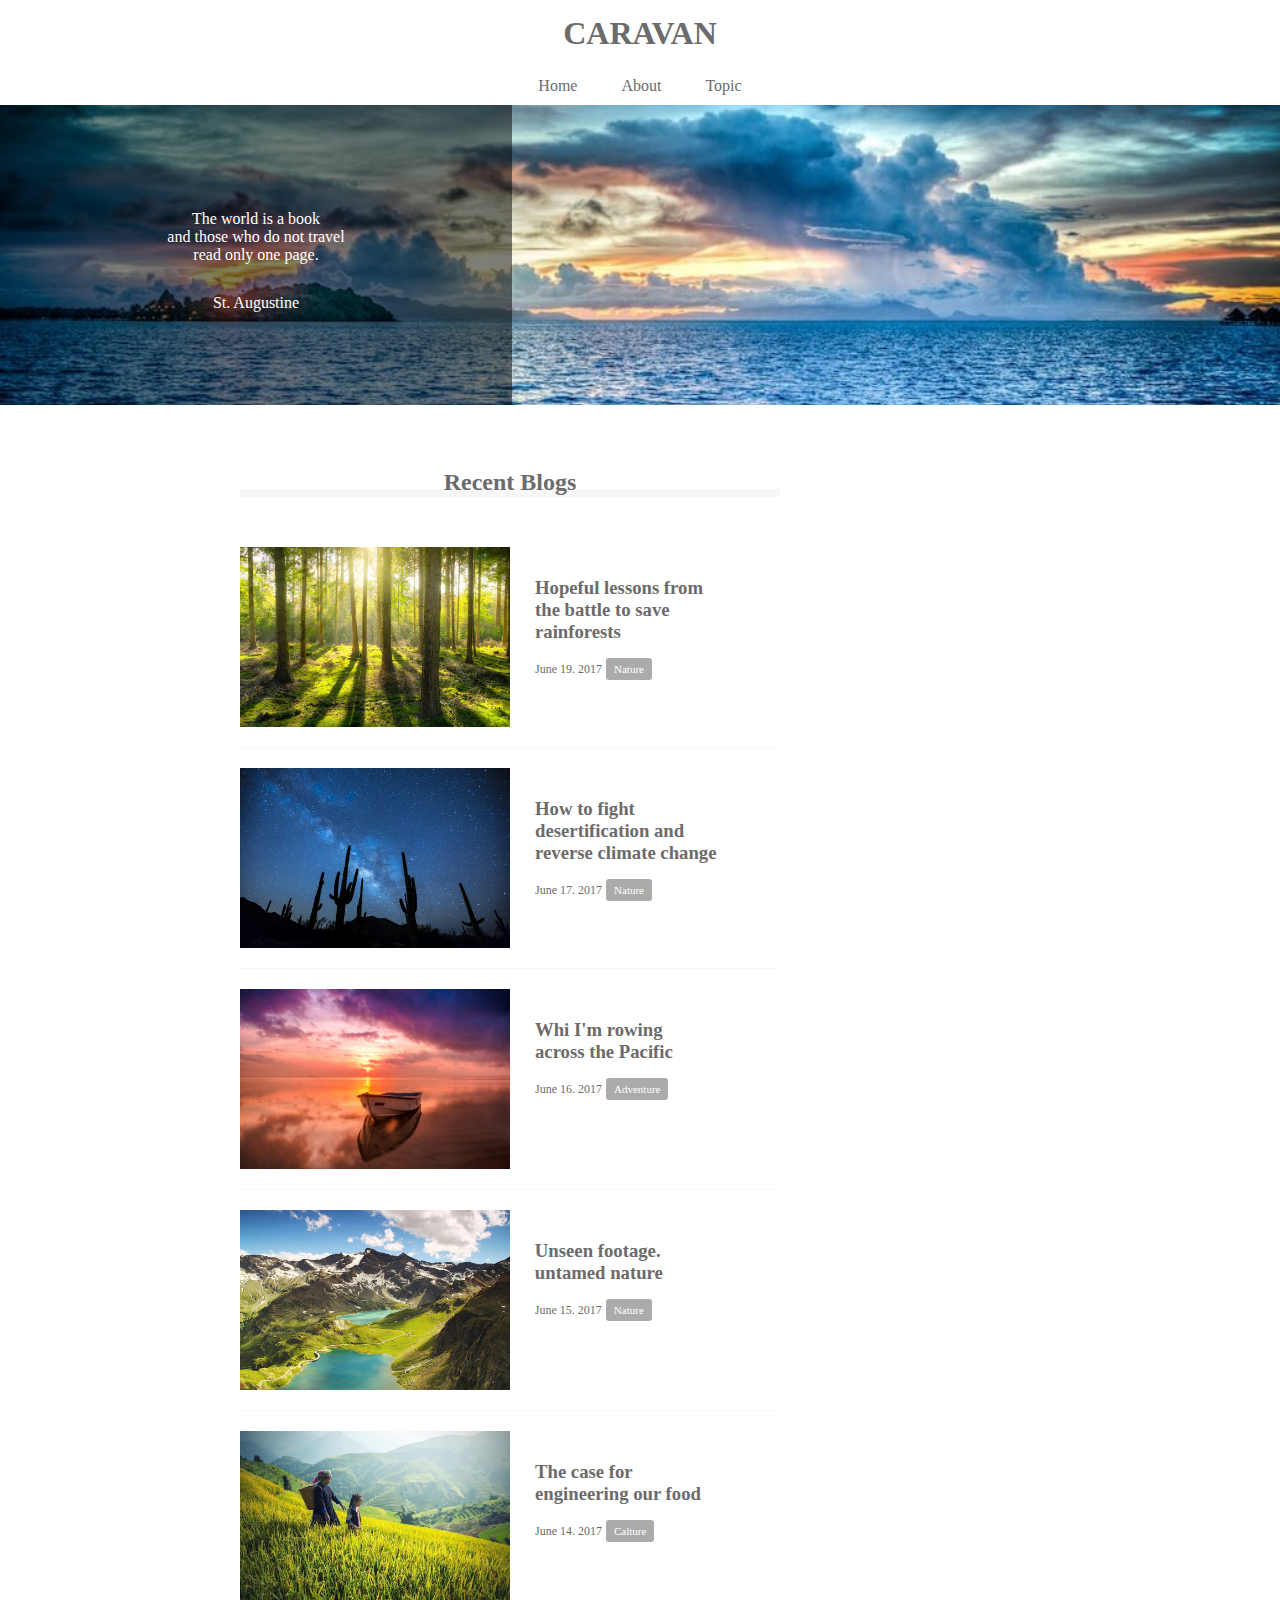
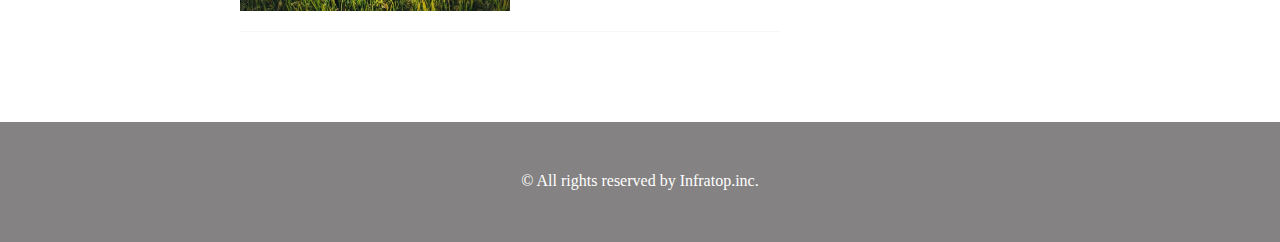
<file: caravan/index.html>
<!DOCTYPE html>
<html>
<head>
  <meta charset="UTF-8">
  <!-- CSSファイルの読み込み -->
  <link rel="stylesheet" href="style.css">
  <title>CARAVAN</title>
</head>
<body>
	<!-- ヘッダー部分 -->
	<header>
		<h1 class="headline">
			<a href="index.html">CARAVAN</a>
		</h1>
	</header>
	<!-- ナビゲーションメニュー部分 -->
	<nav>
		<ul class="nav-list">
			<li class="nav-list-item">
				<a href="index.html">Home</a>
			</li>
			<li class="nav-list-item">About</li>
			<li class="nav-list-item">Topic</li>
		</ul>
	</nav>
	<!-- メインビジュアル部分 -->
	<div class ="main-visual">
		<div class ="main-visual-content">
			<p class ="main-visual-text">
				The world is a book<br>
				and those who do not travel<br>
				read only one page.
			</p>
			<p class ="main-visual-name">
				St. Augustine
			</p>
		</div>
	</div>
	<!-- メイン部分 -->
	<main class ="main clearfix">
		<section class ="blog">
			<h2 class="blog-headline">Recent Blogs</h2>
			<div class="blog-box">
				<div class="blog-item clearfix">
					<img class="blog-image" src="img/forest.jpg">
					<section class="blog-text">
						<h3 class="blog-text-headline">
							<a href="single.html">
							Hopeful lessons from<br>
							the battle to save<br>
							rainforests
							</a>
						</h3>
						<p class="blog-date">June 19. 2017</p>
						<span class="category">Nature</span>
					</section>
				</div>
				<div class="blog-item clearfix">
					<img class="blog-image" src="img/desert.jpg">
					<section class="blog-text">
						<h3 class="blog-text-headline">
							<a href="single.html">
							How to fight<br>
							desertification and<br>
							reverse climate change
							</a>
						</h3>
						<p class="blog-date">June 17. 2017</p>
						<span class="category">Nature</span>
					</section>
				</div>
				<div class="blog-item clearfix">
					<img class="blog-image" src="img/sunset.jpg">
					<section class="blog-text">
						<h3 class="blog-text-headline">
							<a href="single.html">
							Whi I'm rowing<br>
							across the Pacific
							</a>
						</h3>
						<p class="blog-date">June 16. 2017</p>
						<span class="category">Adventure</span>
					</section>
				</div>
				<div class="blog-item clearfix">
					<img class="blog-image" src="img/italy.jpg">
					<section class="blog-text">
						<h3 class="blog-text-headline">
							<a href="single.html">
							Unseen footage.<br>
							untamed nature
							</a>
						</h3>
						<p class="blog-date">June 15. 2017</p>
						<span class="category">Nature</span>
					</section>
				</div>
				<div class="blog-item clearfix">
					<img class="blog-image" src="img/asia.jpg">
					<section class="blog-text">
						<h3 class="blog-text-headline">
							<a href="single.html">
							The case for<br>
							engineering our food
							</a>
						</h3>
						<p class="blog-date">June 14. 2017</p>
						<span class="category">Calture</span>
					</section>
				</div>
			</div>
		</section>
		<div class ="sidebar"></div>
	</main>
	<!-- フッター部分 -->
	<footer>
		<p class="footer-text">© All rights reserved by Infratop.inc.
	</footer>
</body>
</html>
</file>
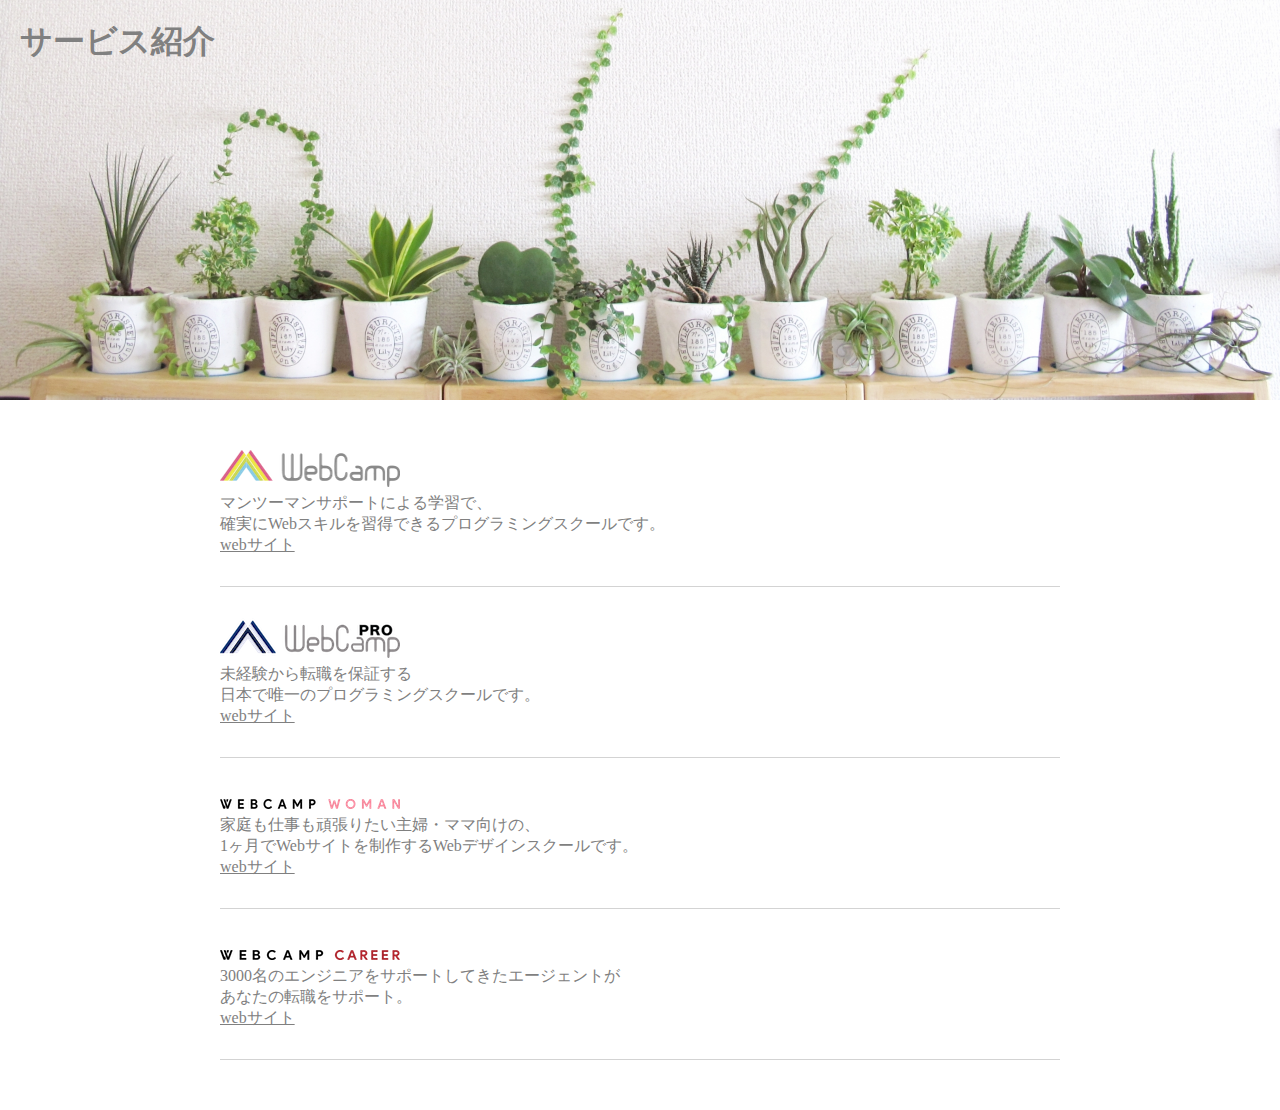
<file: chapter7_exercise.html>
<!DOCTYPE HTML>
<html>
<head>
	<meta charset="UTF-8">
	<link rel="stylesheet" href="chapter7_exercise.css">
	<title>1-7【メイン部分を作ろう】</title>
</head>
<body>
	<header>
		<h1 class="header-text">サービス紹介</h1>
	</header>
	<main>
		<section class ="main-content">
			<h2><img src="img/wc-logo.png"></h2>
			<p>マンツーマンサポートによる学習で、<br>
			確実にWebスキルを習得できるプログラミングスクールです。</p>
			<a href="#">webサイト</a>
		</section>
		<section class ="main-content">
			<h2><img src="img/wcp-logo.png"></h2>
			<p>未経験から転職を保証する<br>
			日本で唯一のプログラミングスクールです。</p>
			<a href="#">webサイト</a>
		</section>
		<section class ="main-content">
			<h2><img src="img/wcw-logo.png"></h2>
			<p>家庭も仕事も頑張りたい主婦・ママ向けの、<br>
			1ヶ月でWebサイトを制作するWebデザインスクールです。</p>
			<a href="#">webサイト</a>
		</section>
		<section class ="main-content">
			<h2><img src="img/wcc-logo.png"></h2>
			<p>3000名のエンジニアをサポートしてきたエージェントが<br>
			あなたの転職をサポート。</p>
			<a href="#">webサイト</a>
		</section>
	</main>
</body>
</html>
</file>
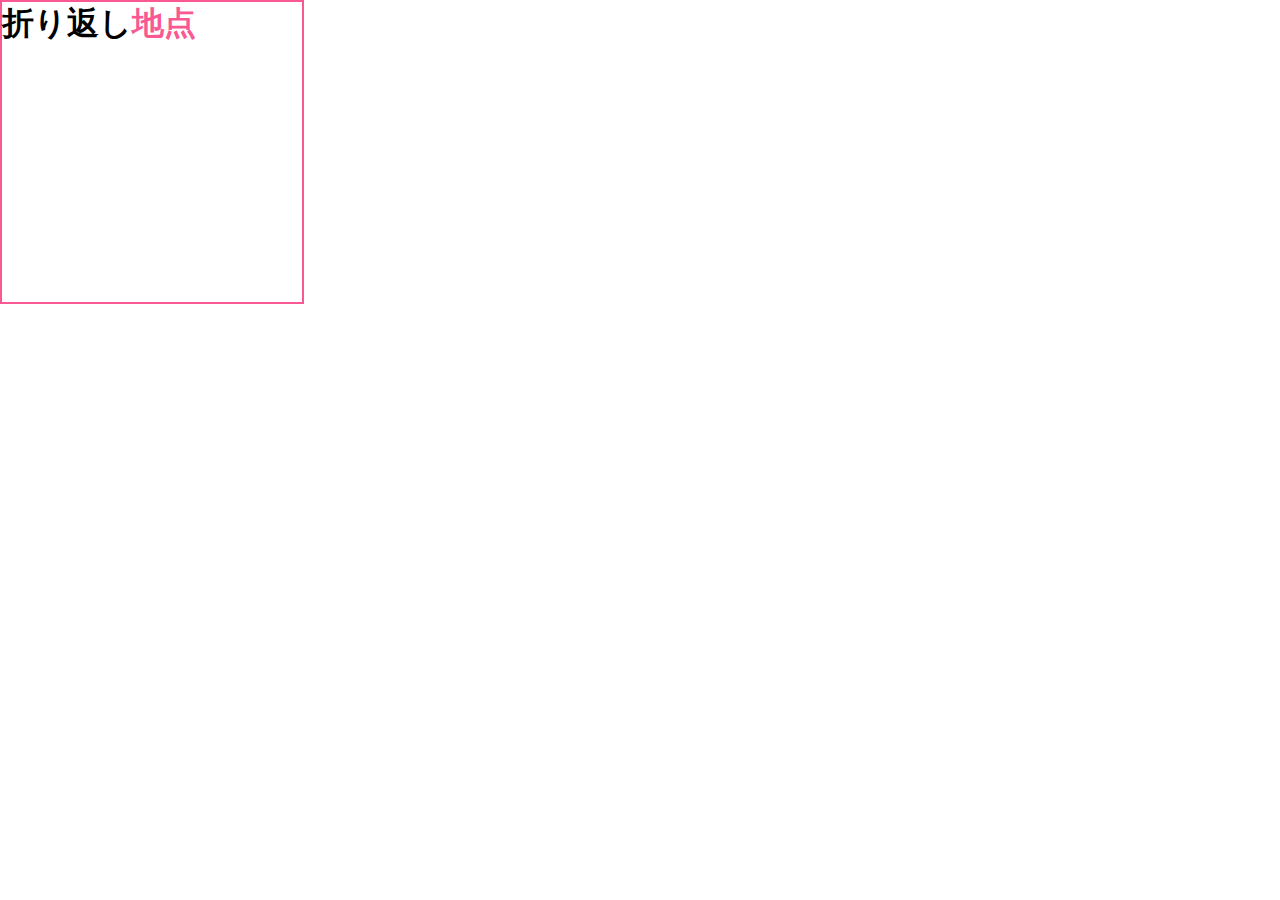
<file: kakunin.html>
<!DOCTYPE HTML>
<html>
<head>
	<meta charset="UTF-8">
	<link rel="stylesheet" href="kakunin.css">
	<title>1-5【メイン部分を作ろう】確認問題</title>
</head>
<body>
	<section>
		<h1>折り返し<span>地点</span></h1>
	</section>
</body>
</html>
</file>
<file: caravan/style.css>
/* リセットCSS */
* {
  margin: 0;
  padding: 0;
  box-sizing: border-box;
  color: #6c6b6b;
}

a {
	text-decoration: none;
}

.clearfix::after {
	content: "";
	display: block;
	clear: both;
}

/* ヘッダー部分 */
header {
	width: 90%;
	padding: 15px 0;
	margin: 0 auto;
	text-align: center;
}

header .headline {
	font-size: 32px;
}

/* ナビゲーションリスト部分 */
.nav-list {
	text-align: center;
	padding: 10px 0;
	margin: 0 auto;
}

.nav-list-item {
	list-style: none;
	display: inline-block;
	margin: 0 20px;
}


/* メインビジュアル部分 */
.main-visual {
	width: 100%;
	height: 300px;
	background-image: url(img/mv.jpg);
	background-size: cover;
	background-position: center;
}

.main-visual-content {
	width: 40%;
	height: 300px;
	background-color: rgba( 0, 0, 0, 0.5);
	text-align: center;
	padding-top: 105px;
}

.main-visual-text {
	color: #fff;
}

.main-visual-name {
	margin-top: 30px;
	color: #fff;
}

/* メイン部分 */
main {
	width: 800px;
	margin: 0 auto;
	padding: 70px 0;
}

.blog {
	width: 540px;
	float: left;
	margin-right: 30px;
}

.blog-headline {
	border-bottom: 8px solid #f7f7f7;
	text-align: center;
	line-height: 0.6;
}

.blog-box {
	padding-top: 50px;
}

.blog-item {
	padding-bottom: 20px;
	margin-bottom: 20px;
	border-bottom: 1px solid #f7f7f7;
}

.blog-image {
	height: 180px;
	float: left;
}

.blog-text {
	float: left;
	padding-top: 30px;
	padding-left: 25px;
}

.blog-text-headline {
	padding-bottom: 15px;
}

.blog-date {
	font-size: 12px;
	display: inline-block;
}

.category {
	display: inline-block;
	padding: 5px 8px;
	background-color: #acabab;
	border-radius: 3px;
	color: #fff;
	font-size: 11px;
}

.sidebar {
	width: 230px;
	float: left;
}

footer {
	width: 100%;
	height: 120px;
	text-align: center;
	padding: 50px 0;
	background-color: #848282;
}

.footer-text {
	color: #fff;
}
</file>
<file: chapter7_exercise.css>
* {
	margin: 0;
	padding: 0;
	box-sizing: content-box;
}

a {
	color: gray;
}

body {
	color: gray;
}

header {
	width: 100%;
	height: 400px;
	background-image: url(img/mv.jpg);
	background-size: cover;
	background-position: bottom;
}

.header-text {
	padding-top: 20px;
	padding-left: 20px;
}

main {
	width: 840px;
	margin: 50px auto;
}

.main-content {
	padding-bottom: 30px;
	margin-bottom: 30px;
	border-bottom: 1px solid lightgray;
}
</file>
<file: kakunin.css>
* {
	margin: 0;
	padding: 0;
	box-sizing: content-box;
}

section {
	width: 300px;
	height: 300px;
	border: 2px solid #fa5893;
}

span {
	color: #fa5893;
}
</file>
